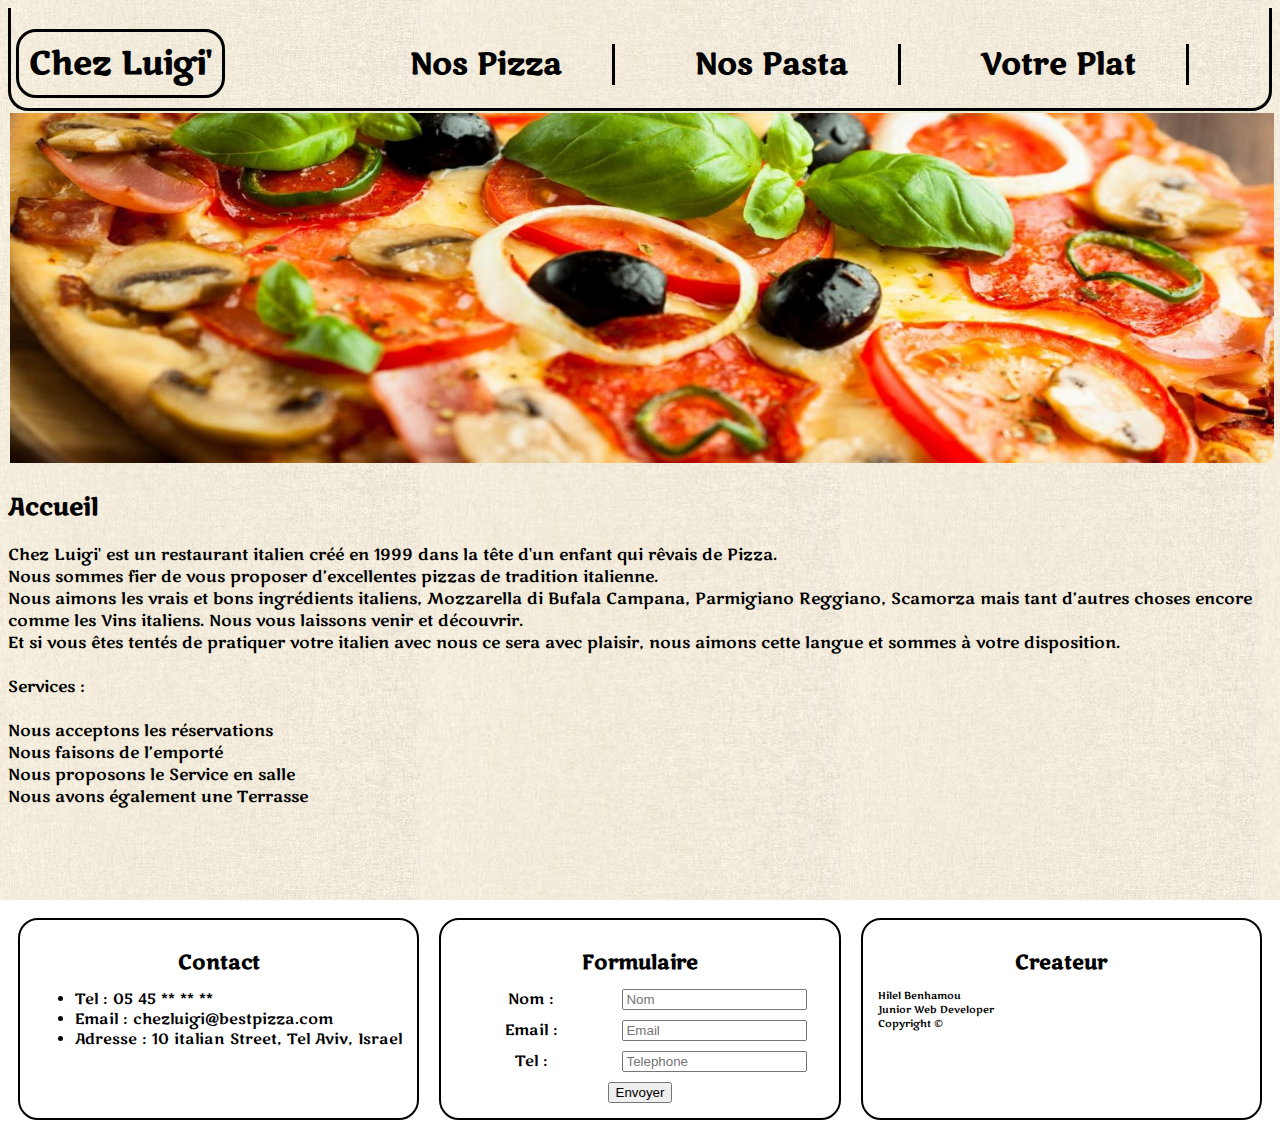
<file: index.html>
<!DOCTYPE html>
<html>
    
    <head>
        <meta charset="utf-8">
        <link href="styles.css" rel="stylesheet">
        <link href="https://fonts.googleapis.com/css?family=Marko+One&display=swap" rel="stylesheet">
        
        <title>Chez Luigi'</title>
    </head>
        
    <body>
        <div id="bloc_page">
            <header>
                <div id="titre_principal">
                    <div id="logo">
                        <h1><a href="index.html" class="logo" >Chez Luigi'</a></h1>
                    </div>
                </div>

                <nav>
                    <ul>

                        <li><a href="pizza.html">Nos Pizza</a></li>
                        <li><a href="pasta.html">Nos Pasta</a></li>
                        <li><a href="votreplat.html">Votre Plat</a></li>

                    </ul>
                </nav>
            </header>
            
            
            
            <section id="banniere">
                <img src="banniere.jpg" width="100%" height="350">
            </section>
            
            

            <section id="accueil">
                    
                <h2><strong>Accueil</strong></h2>
                <p>
                Chez Luigi' est un restaurant italien créé en 1999 dans la tête d'un enfant qui rêvais de Pizza.<br> Nous sommes fier de vous proposer d’excellentes pizzas de tradition italienne. <br>Nous aimons les vrais et bons ingrédients italiens, Mozzarella di Bufala Campana, Parmigiano Reggiano, Scamorza mais tant d’autres choses encore comme les Vins italiens. Nous vous laissons venir et découvrir.<br>
                Et si vous êtes tentés de pratiquer votre italien avec nous ce sera avec plaisir, nous aimons cette langue et sommes à votre disposition.<br><br>

                Services :<br><br>
                Nous acceptons les réservations<br>
                Nous faisons de l’emporté<br>
                Nous proposons le Service en salle<br>
                Nous avons également une Terrasse<br>
                </p>
            </section>
                     

            <footer>
                <div id="footer">
                    <div id="contact">
                        <h1>Contact</h1>
                        
                        <ul>
                            <li>Tel : 05 45 ** ** **</li>
                            <li>Email : chezluigi@bestpizza.com</li>
                            <li>Adresse :  10 italian Street, Tel Aviv, Israel</li>
                        </ul>
                    </div>
                    
                    
                    <div id="formulaire">
                        <h1>Formulaire</h1>
                        
                        <form method="post" action="traitement.php">
                            
                        <p>
                            <label>Nom : </label><input type="text" name="name" placeholder="Nom" />
                        </p>
                            
                        <p>
                            <label>Email : </label><input type="email" name="email" placeholder="Email" />
                        </p>
                        
                        <p>
                            <label>Tel : </label><input type="tel" name="tel" placeholder="Telephone" />
                        </p>
                        
                        <input type="submit" value="Envoyer">
                            
                        </form>
                    </div>
                    
                    
                    <div id="createur">
                        <h1>Createur</h1>
                        <p>
                        Hilel Benhamou<br>
                        Junior Web Developer<br>
                        Copyright ©<br>
                        </p>
                    
                    </div>
                    
                </div>
                

            </footer>
    
        </div>  
    </body>
    
    
       
    
</html>
</file>
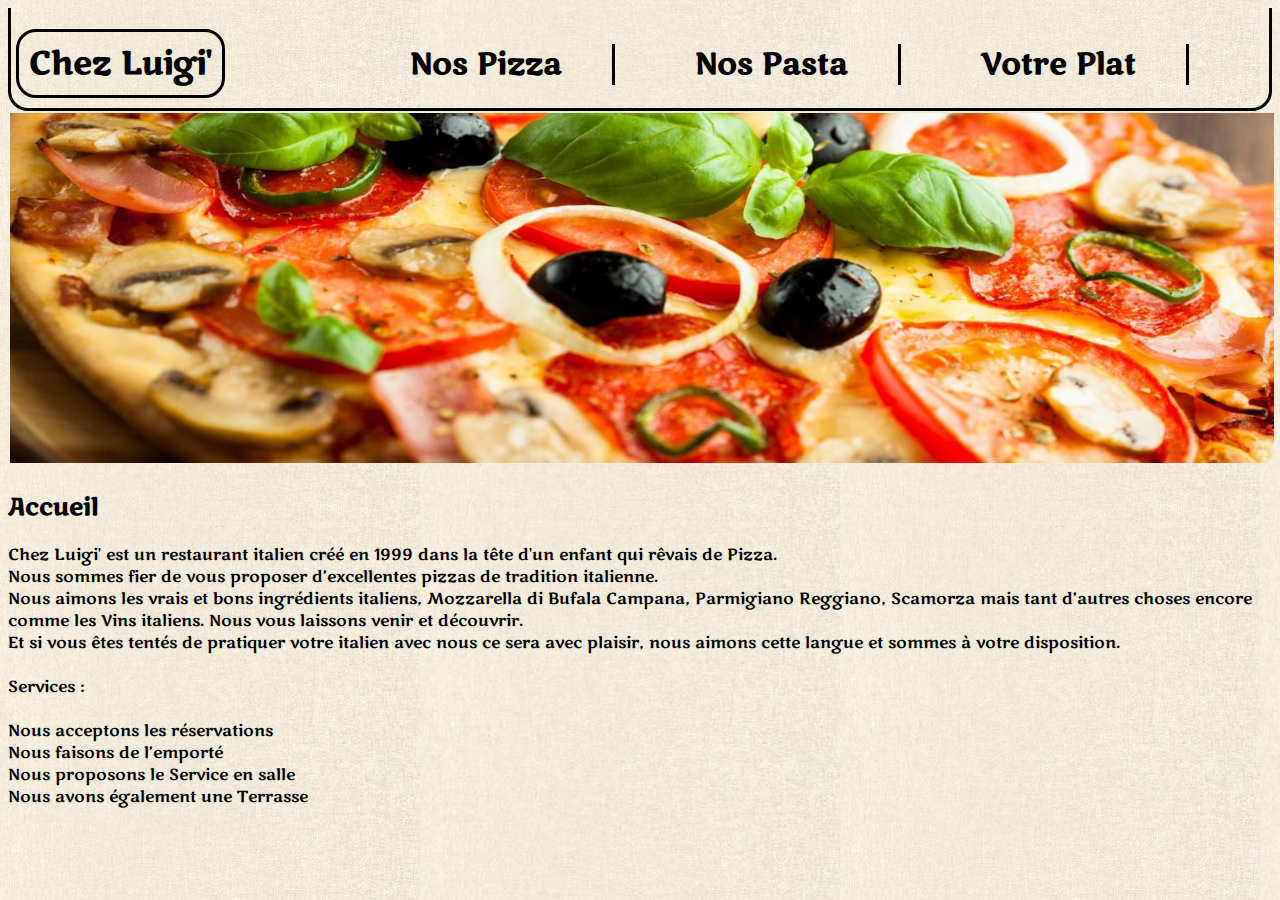
<file: accueil.html>
<!DOCTYPE html>
<html>
    
    <head>
        <meta charset="utf-8">
        <link href="styles.css" rel="stylesheet">
        <link href="https://fonts.googleapis.com/css?family=Marko+One&display=swap" rel="stylesheet">
        
        <title>Chez Luigi'</title>
    </head>
        
    <body>
        <div id="bloc_page">
            <header>
                <div id="titre_principal">
                    <div id="logo">
                        <h1><a href="accueil.html" class="logo" >Chez Luigi'</a></h1>
                    </div>
                </div>

                <nav>
                    <ul>

                        <li><a href="pizza.html">Nos Pizza</a></li>
                        <li><a href="pasta.html">Nos Pasta</a></li>
                        <li><a href="votreplat.html">Votre Plat</a></li>

                    </ul>
                </nav>
            </header>
            
            <section id="banniere">
                <img src="banniere.jpg" width="100%" height="350">
            </section>

            <section id="accueil">
                    
                <h2><strong>Accueil</strong></h2>
                <p>
                Chez Luigi' est un restaurant italien créé en 1999 dans la tête d'un enfant qui rêvais de Pizza.<br> Nous sommes fier de vous proposer d’excellentes pizzas de tradition italienne. <br>Nous aimons les vrais et bons ingrédients italiens, Mozzarella di Bufala Campana, Parmigiano Reggiano, Scamorza mais tant d’autres choses encore comme les Vins italiens. Nous vous laissons venir et découvrir.<br>
                Et si vous êtes tentés de pratiquer votre italien avec nous ce sera avec plaisir, nous aimons cette langue et sommes à votre disposition.<br><br>

                Services :<br><br>
                Nous acceptons les réservations<br>
                Nous faisons de l’emporté<br>
                Nous proposons le Service en salle<br>
                Nous avons également une Terrasse<br>
                </p>
            </section>
</file>
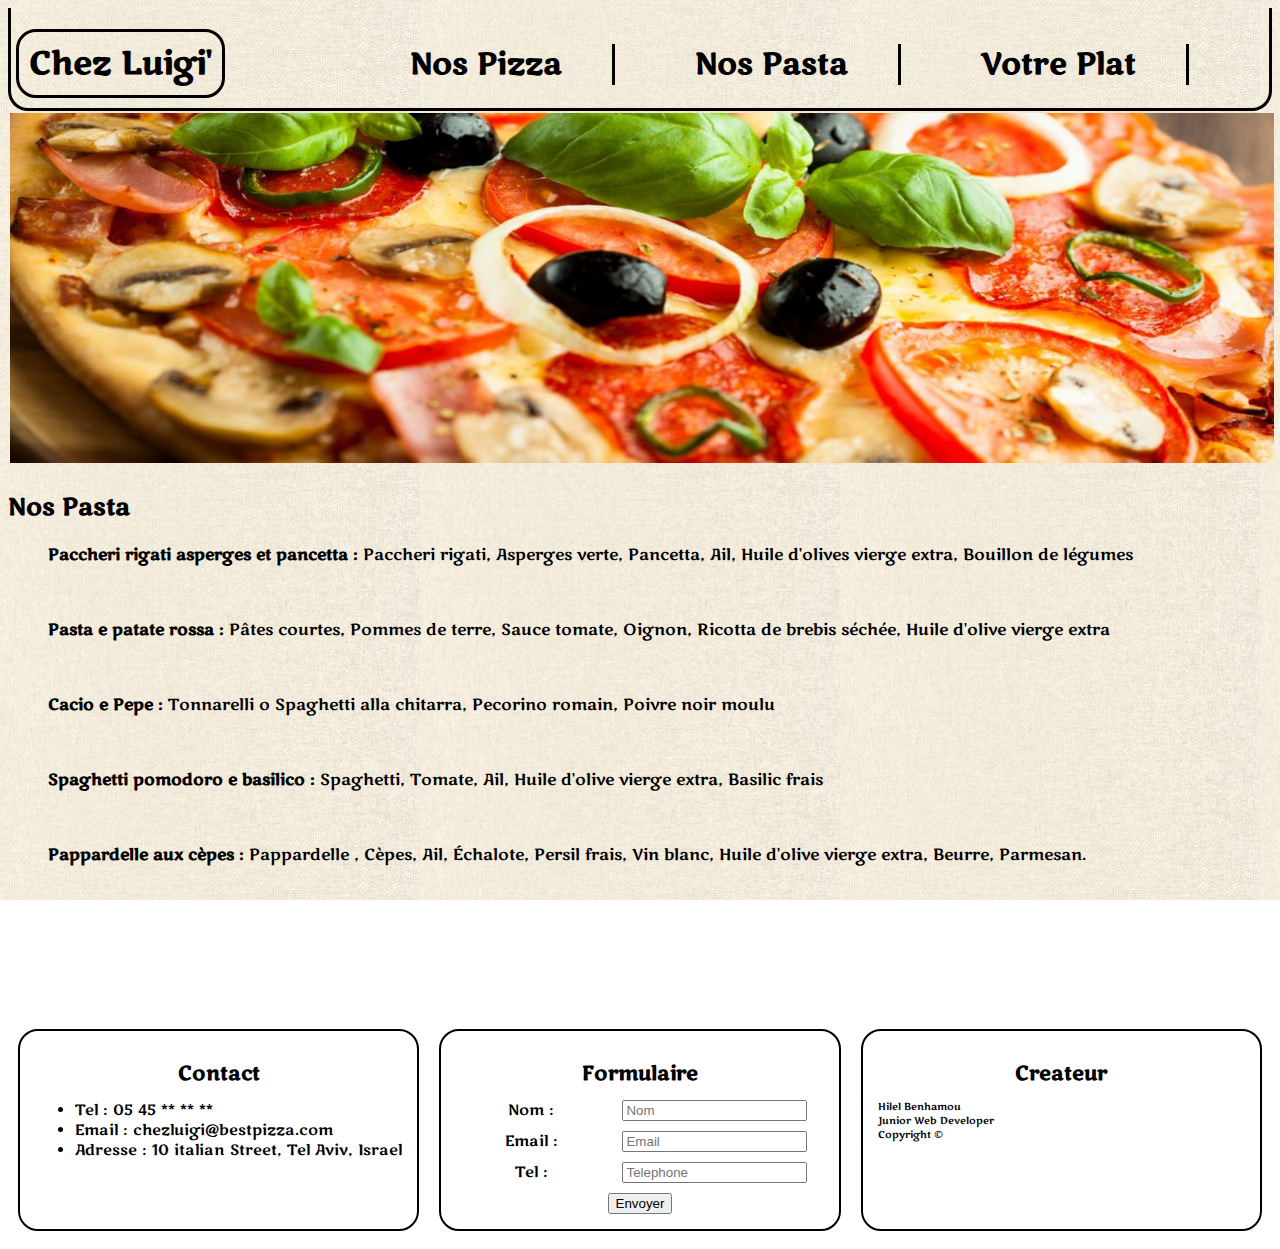
<file: pasta.html>
<!DOCTYPE html>

<html>
    
    <head>
        <meta charset="utf-8">
        <link href="styles.css" rel="stylesheet">
        <link href="https://fonts.googleapis.com/css?family=Marko+One&display=swap" rel="stylesheet">
        
        <title>Chez Luigi'</title>
    </head>
        
    <body>
        <div id="bloc_page">
            <header>
                <div id="titre_principal">
                    <div id="logo">
                        <h1><a href="index.html" class="logo" >Chez Luigi'</a></h1>
                    </div>
                </div>

                <nav>
                    <ul>

                        <li><a href="pizza.html">Nos Pizza</a></li>
                        <li><a href="pasta.html">Nos Pasta</a></li>
                        <li><a href="votreplat.html">Votre Plat</a></li>

                    </ul>
                </nav>
            </header>
            
            
            
            <section id="banniere">
                <img src="banniere.jpg" width="100%" height="350">
            </section>
            
            
            
            <section id="pasta">
                
                    <h2><strong>Nos Pasta</strong></h2>
                        <ul>
                            <li><strong>Paccheri rigati asperges et pancetta :</strong> Paccheri rigati, Asperges verte, Pancetta, Ail, Huile d'olives vierge extra, Bouillon de légumes</li>

                            <li><strong>Pasta e patate rossa :</strong> Pâtes courtes, Pommes de terre, Sauce tomate, Oignon, Ricotta de brebis séchée, Huile d'olive vierge extra</li>

                            <li><strong>Cacio e Pepe :</strong> Tonnarelli o Spaghetti alla chitarra, Pecorino romain, Poivre noir moulu</li>

                            <li><strong>Spaghetti pomodoro e basilico :</strong> Spaghetti, Tomate, Ail, Huile d'olive vierge extra, Basilic frais</li>

                            <li><strong>Pappardelle aux cèpes :</strong> Pappardelle , Cèpes, Ail, Échalote, Persil frais, Vin blanc, Huile d'olive vierge extra, Beurre, Parmesan.</li>

                        </ul>
            </section>

            
            
            <footer>
                <div id="footer">
                    <div id="contact">
                        <h1>Contact</h1>
                        
                        <ul>
                            <li>Tel : 05 45 ** ** **</li>
                            <li>Email : chezluigi@bestpizza.com</li>
                            <li>Adresse :  10 italian Street, Tel Aviv, Israel</li>
                        </ul>
                    </div>
                    
                    
                    <div id="formulaire">
                        <h1>Formulaire</h1>
                        
                        <form method="post" action="traitement.php">
                            
                        <p>
                            <label>Nom : </label><input type="text" name="name" placeholder="Nom" />
                        </p>
                            
                        <p>
                            <label>Email : </label><input type="email" name="email" placeholder="Email" />
                        </p>
                        
                        <p>
                            <label>Tel : </label><input type="tel" name="tel" placeholder="Telephone" />
                        </p>
                            
                        <input type="submit" value="Envoyer">
                            
                        </form>
                    </div>
                    
                    
                    <div id="createur">
                        <h1>Createur</h1>
                        <p>
                        Hilel Benhamou<br>
                        Junior Web Developer<br>
                        Copyright ©<br>
                        </p>
                    
                    
                    
                    </div>
                    
                </div>
                
                

            </footer>
    
        </div>  
    </body>
</file>
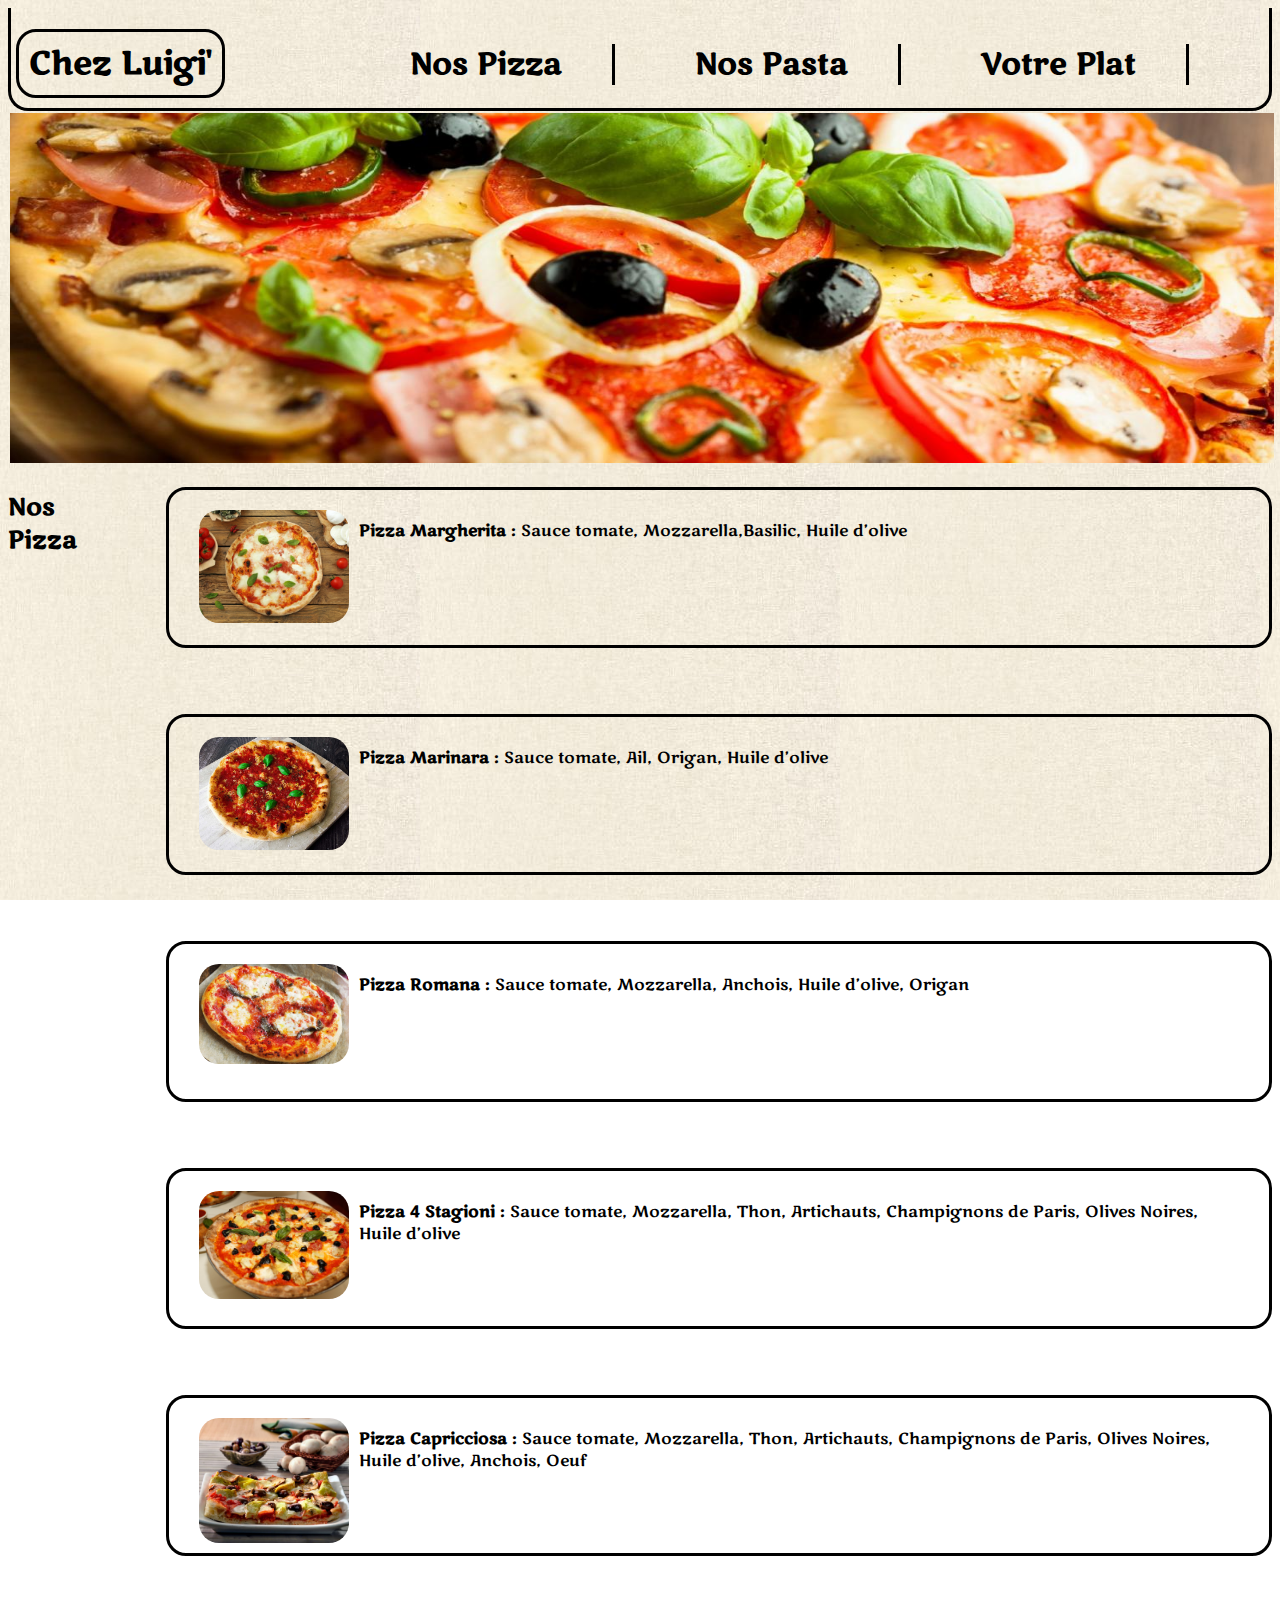
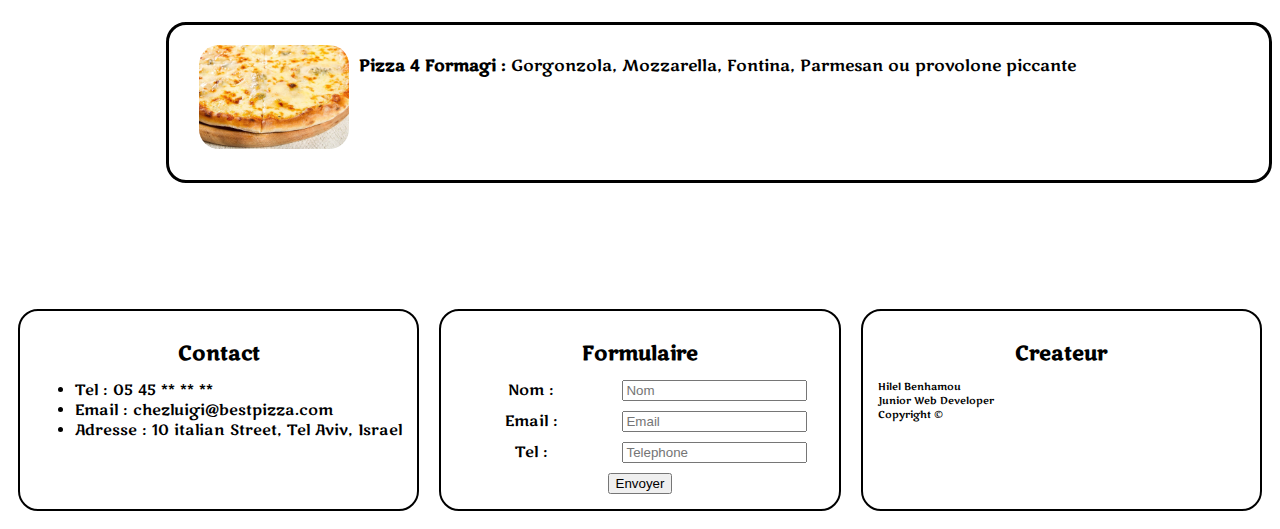
<file: pizza.html>
<!DOCTYPE html>
<html>
    
    <head>
        <meta charset="utf-8">
        <link href="styles.css" rel="stylesheet">
        <link href="https://fonts.googleapis.com/css?family=Marko+One&display=swap" rel="stylesheet">
        
        <title>Chez Luigi'</title>
    </head>
        
    <body>
        <div id="bloc_page">
            <header>
                <div id="titre_principal">
                    <div id="logo">
                        <h1><a href="index.html" class="logo" >Chez Luigi'</a></h1>
                    </div>
                </div>

                <nav>
                    <ul>

                        <li><a href="pizza.html">Nos Pizza</a></li>
                        <li><a href="pasta.html">Nos Pasta</a></li>
                        <li><a href="votreplat.html">Votre Plat</a></li>

                    </ul>
                </nav>
            </header>
            
            
            
            <section id="banniere">
                <img src="banniere.jpg" width="100%" height="350">
            </section>
            
            
            
            <section id="pizza">
                    <h2><strong>Nos Pizza</strong></h2>
                        <ul>
                            <li><img src="margherita.jpg" ><nav><strong>Pizza Margherita : </strong>Sauce tomate, Mozzarella,Basilic, Huile d’olive</nav></li><br><br><br>
                            <li><img src="Pizza-Marinara.jpg" ><nav><strong>Pizza Marinara : </strong>Sauce tomate, Ail, Origan, Huile d’olive</nav></li><br><br><br>
                            <li><img src="pizza-romano.jpeg" ><nav><strong>Pizza Romana : </strong>Sauce tomate, Mozzarella, Anchois, Huile d’olive, Origan</nav></li><br><br><br>
                            <li><img src="pizza-alle-quattro-stagioni.jpg" ><nav><strong>Pizza 4 Stagioni : </strong>Sauce tomate, Mozzarella, Thon, Artichauts, Champignons de Paris, Olives Noires, Huile d’olive</nav></li><br><br><br>
                            <li><img src="pizza-capricciosa.jpg" ><nav><strong>Pizza Capricciosa : </strong>Sauce tomate, Mozzarella, Thon, Artichauts, Champignons de Paris, Olives Noires, Huile d’olive, Anchois, Oeuf</nav></li><br><br><br>
                            <li><img src="/Pizza-quattro-formaggi.jpg"><nav><strong>Pizza 4 Formagi : </strong>Gorgonzola, Mozzarella, Fontina, Parmesan ou provolone piccante</nav></li>
                        </ul>
            </section>

            
            
            <footer>
                <div id="footer">
                    <div id="contact">
                        <h1>Contact</h1>
                        
                        <ul>
                            <li>Tel : 05 45 ** ** **</li>
                            <li>Email : chezluigi@bestpizza.com</li>
                            <li>Adresse :  10 italian Street, Tel Aviv, Israel</li>
                        </ul>
                    </div>
                    
                    
                    <div id="formulaire">
                        <h1>Formulaire</h1>
                        
                        <form method="post" action="traitement.php">
                            
                        <p>
                            <label>Nom : </label><input type="text" name="name" placeholder="Nom" />
                        </p>
                            
                        <p>
                            <label>Email : </label><input type="email" name="email" placeholder="Email" />
                        </p>
                        
                        <p>
                            <label>Tel : </label><input type="tel" name="tel" placeholder="Telephone" />
                        </p>
                            
                        <input type="submit" value="Envoyer">
                            
                        </form>
                    </div>
                    
                    
                    <div id="createur">
                        <h1>Createur</h1>
                        <p>
                        Hilel Benhamou<br>
                        Junior Web Developer<br>
                        Copyright ©<br>
                        </p>
                    
                    
                    
                    </div>
                    
                </div>
                
                

            </footer>
    
        </div>  
    </body>
</file>
<file: styles.css>
/*ELEMENT PRINCIPAUX DE LA PAGE*/

body
{
    background: url(fond.jpg);
    background-attachment: fixed;
    font-family: Marko One, sans-serif;
    
}

a
{
    text-decoration: none;
    color: black;
    cursor: pointer;
}

#bloc_page
{
    width: 1500px;
    margin: auto;
    padding:auto 10px;
}

@media screen and (max-width: 800px)
{
    #bloc_page
    {
        width: auto;
    }
    
    nav 
    {
        width: auto;
        text-align: left;
    }
    
    nav ul
    {
        flex-direction: column;
    }
     
    #footer
    {
        width: auto;
        flex-direction: column; 
    }
    #contact
    {
         
    }
    #banniere
    {
        display: block;
    }
    
    
}

@media screen and (max-width: 2048px)
{
    #bloc_page
    {
        width: auto;
    }
    
}


/*HEADER*/

header
{
    display: flex;
    justify-content: space-between;
    border-bottom: 3px solid black;
    border-right: 3px solid black;
    border-left: 3px solid black;
    border-bottom-left-radius: 20px;
    border-bottom-right-radius: 20px;
    
}

header h1
{
    border: 3px solid black;
    border-radius: 20px;
    width: 100%.;
    padding: 10px;
    margin-right:auto;
    margin-bottom:10px;
    margin-left: 5px;
}

header li
{
    list-style-type: none;
}

/*NAVIGATION*/

header nav ul 
{
    display: flex;
}

header nav li
{
    border-right: 3px solid black;
    padding-right: 50px;
    margin-right: 80px;
    margin-top: 20px;
    font-weight: bold;
    font-size: 30px
}

header nav li :hover
{
    color: red;
}

/*BANNIERE*/

#banniere
{
    width:  100%;
    margin: auto;
    padding: 2px;
    
}

/*SECTION PIZZA*/
#pizza
{
    display: flex;
    justify-content: space-around;
}

#pizza img
{
    width:150px;
    border-radius: 20px;
    margin: 0px 10px;;
    float: left;
    transition: all 1s;
}

#pizza img:hover
{
    transform: scale(1.9);
}

#pizza li
{
    list-style-type: none;
    width: auto;
    height: 75px;
    border: 3px solid black;
    border-radius: 20px;
    padding: 20px 20px 60px;
}

#pizza li :hover
{
    cursor: pointer;
    color: red;
}

#pizza nav
{
    padding: 10px;
}



/*SECTION PASTA*/

#pasta
{
    
}

#pasta li
{
    list-style-type: none;
    height: 75px;

    
}

/*VOTRE PLAT*/

#votreplat
{
    
}

/*FOOTER*/

#footer
{
    display: flex;
    justify-content: space-around;
    font-size: 10px;
    width: 100%;
    margin-top: 100px; 
    
}

#contact
{
    border: 2px solid black;
    border-radius: 20px;
    width: 400px;
    padding: 15px;
    margin: 10px;
}
#contact h1
{
    text-align: center;
}

#contact li 
{
    font-size: 15px;
}

 #formulaire
{
    text-align: center;
    border: 2px solid black;
    border-radius: 20px;
    width: 400px;
    padding: 15px;
    margin: 10px;
}
#formulaire h1
{
    text-align: center;
}

#formulaire label
{
    font-size: 15px;
    display: block;
    width: 150px;
    float: left;
}

#createur
{
    border: 2px solid black;
    border-radius: 20px;
    width: 400px;
    padding: 15px;
    margin: 10px;
}

#createur h1
{
    text-align: center;
}
</file>
